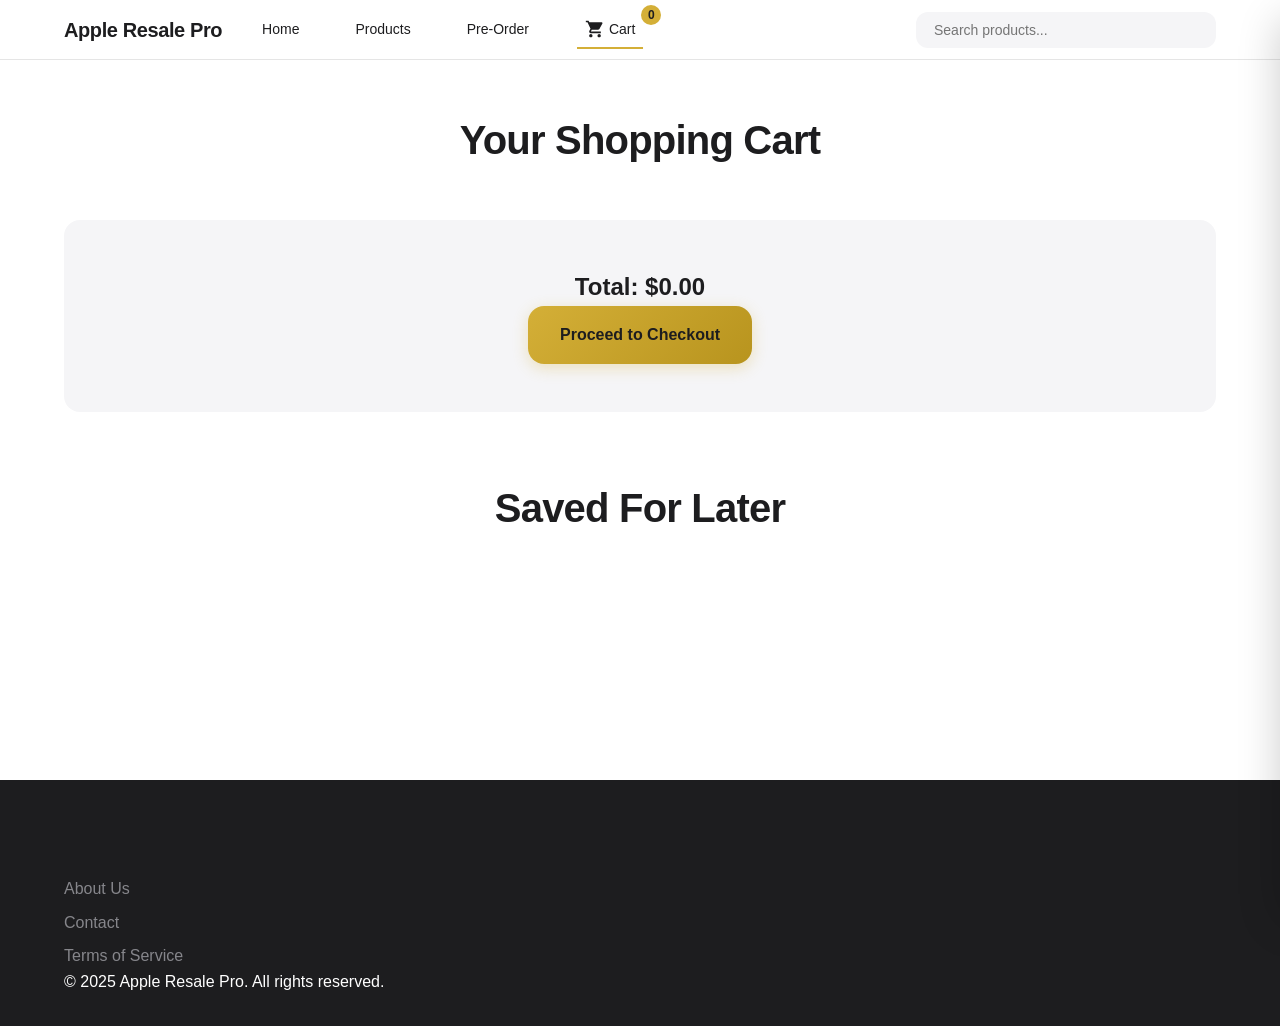
<file: cart.html>
<!DOCTYPE html>
<html lang="en">
<head>
    <meta charset="UTF-8">
    <meta name="viewport" content="width=device-width, initial-scale=1.0">
    <meta name="description" content="Review items in your shopping cart">
    <title>Shopping Cart - Apple Resale Pro</title>
    <link rel="stylesheet" href="css/style.css">
</head>
<body>

    <header class="header">
        <div class="container navbar">
            <a href="index.html" class="logo" aria-label="Apple Resale Pro Home">Apple Resale Pro</a>
            <nav class="main-nav" aria-label="Main Navigation">
                <ul class="nav-menu">
                    <li><a href="index.html" class="nav-link">Home</a></li>
                    <li><a href="products.html" class="nav-link">Products</a></li>
                    <li><a href="pre-order.html" class="nav-link">Pre-Order</a></li>
                    <li>
                        <a href="cart.html" class="nav-link cart-icon" aria-current="page" aria-label="Shopping Cart">
                            <svg xmlns="http://www.w3.org/2000/svg" viewBox="0 0 24 24" width="20" height="20" fill="currentColor">
                                <path d="M7 18c-1.1 0-1.99.9-1.99 2S5.9 22 7 22s2-.9 2-2-.9-2-2-2zM1 2v2h2l3.6 7.59-1.35 2.45c-.16.28-.25.61-.25.96 0 1.1.9 2 2 2h12v-2H7.42c-.14 0-.25-.11-.25-.25l.03-.12.9-1.63h7.45c.75 0 1.41-.41 1.75-1.03l3.58-6.49c.08-.14.12-.31.12-.48 0-.55-.45-1-1-1H5.21l-.94-2H1zm16 16c-1.1 0-1.99.9-1.99 2s.89 2 1.99 2 2-.9 2-2-.9-2-2-2z"/>
                            </svg>
                            Cart 
                            <span class="cart-badge" aria-label="Items in cart">0</span>
                        </a>
                    </li>
                </ul>
            </nav>

            <div class="search-container">
                <input type="search" id="search-bar" placeholder="Search products..." aria-label="Search products">
                <div id="search-results-dropdown" class="search-results-dropdown" role="listbox"></div>
            </div>

            <button class="hamburger" aria-label="Toggle navigation menu" aria-expanded="false">
                <span></span>
                <span></span>
                <span></span>
            </button>
        </div>
    </header>

    <main>
        <section class="section cart-container">
            <div class="container">
                <h1 class="section-title">Your Shopping Cart</h1>
                <div id="cart-items" role="list">
                    <!-- Cart items will be dynamically loaded here -->
                </div>
                <div class="cart-summary">
                    <h2>Total: $<span id="cart-total">0.00</span></h2>
                    <a href="checkout.html" id="checkout-btn" class="btn"><span>Proceed to Checkout</span></a>
                </div>

                <div class="saved-for-later-container">
                    <h2 class="section-title">Saved For Later</h2>
                    <div id="saved-items-grid" class="saved-items-grid">
                        <!-- Saved items will be dynamically loaded here -->
                    </div>
                </div>
            </div>
        </section>
    </main>

    <aside id="mini-cart" class="mini-cart" aria-label="Shopping cart">
        <div class="mini-cart-header">
            <h3>Your Cart</h3>
            <button id="close-mini-cart" class="close-btn" aria-label="Close cart">&times;</button>
        </div>
        <div id="mini-cart-items" class="mini-cart-items">
            <!-- Cart items will be dynamically loaded here -->
        </div>
        <div class="mini-cart-footer">
            <div class="mini-cart-subtotal">
                <span>Subtotal:</span>
                <span id="mini-cart-total">$0.00</span>
            </div>
            <a href="cart.html" class="btn"><span>View Cart & Checkout</span></a>
        </div>
    </aside>
    <div id="mini-cart-overlay" class="mini-cart-overlay" aria-hidden="true"></div>

    <footer class="footer">
        <div class="container">
            <nav class="footer-links" aria-label="Footer Navigation">
                <a href="#about">About Us</a>
                <a href="#contact">Contact</a>
                <a href="#terms">Terms of Service</a>
            </nav>
            <p>&copy; 2025 Apple Resale Pro. All rights reserved.</p>
        </div>
    </footer>

    <script src="js/script.js"></script>
</body>
</html>
</file>
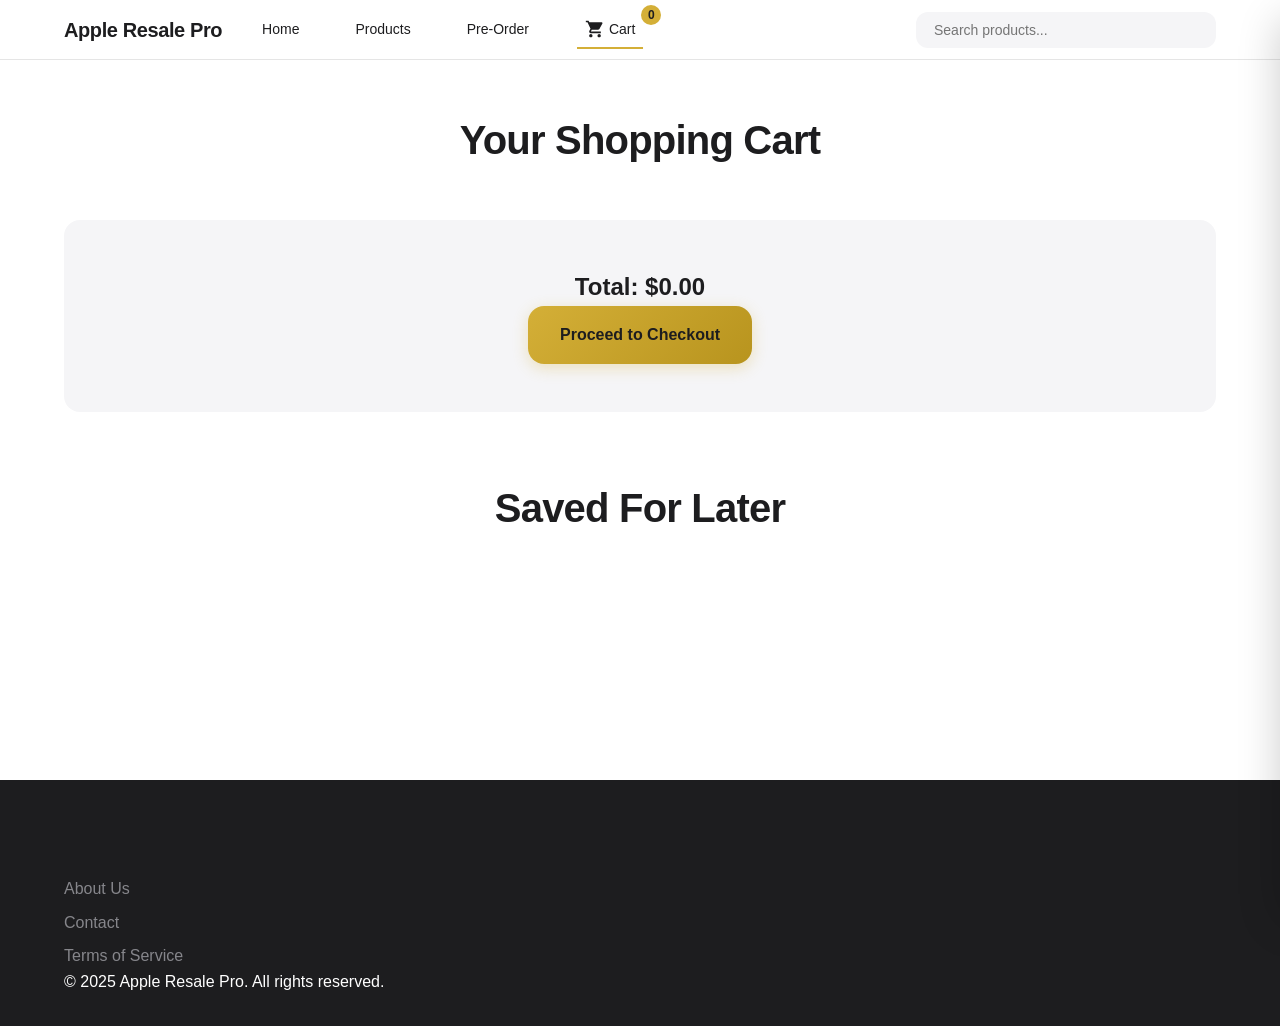
<file: checkout.html>
<!DOCTYPE html>
<html lang="en">
<head>
    <meta charset="UTF-8">
    <meta name="viewport" content="width=device-width, initial-scale=1.0">
    <meta name="description" content="Complete your purchase at Apple Resale Pro">
    <title>Checkout - Apple Resale Pro</title>
    <link rel="stylesheet" href="css/style.css">
</head>
<body>
    <header class="header">
        <div class="container navbar">
            <a href="index.html" class="logo" aria-label="Apple Resale Pro Home">Apple Resale Pro</a>
        </div>
    </header>

    <main>
        <section class="section" style="padding-top: 120px;">
            <div class="container">
                <h1 class="section-title">Checkout</h1>

                <nav class="checkout-progress" aria-label="Checkout progress">
                    <div class="progress-step active" data-step="1" aria-label="Step 1: Shipping">Shipping</div>
                    <div class="progress-step" data-step="2" aria-label="Step 2: Payment">Payment</div>
                    <div class="progress-step" data-step="3" aria-label="Step 3: Review">Review</div>
                </nav>

                <div class="checkout-layout">
                    <div class="checkout-form-container">
                        <form id="checkout-form" novalidate>
                            <div class="checkout-step active" data-step="1">
                                <h2>Shipping Address</h2>
                                <div class="form-group">
                                    <label for="name">Full Name *</label>
                                    <input type="text" id="name" name="name" required aria-required="true">
                                </div>
                                <div class="form-group">
                                    <label for="email">Email Address *</label>
                                    <input type="email" id="email" name="email" required aria-required="true">
                                </div>
                                <div class="form-group">
                                    <label for="address">Street Address *</label>
                                    <input type="text" id="address" name="address" required aria-required="true">
                                </div>
                                <div class="form-group">
                                    <label for="city">City *</label>
                                    <input type="text" id="city" name="city" required aria-required="true">
                                </div>
                                <button type="button" class="btn" id="btn-to-payment"><span>Continue to Payment</span></button>
                            </div>

                            <div class="checkout-step" data-step="2">
                                <h2>Payment Details</h2>
                                <div class="form-group">
                                    <label for="card-number">Card Number</label>
                                    <input type="text" id="card-number" name="card-number" placeholder="XXXX XXXX XXXX XXXX" maxlength="19">
                                </div>
                                <div class="form-group">
                                    <label for="card-name">Name on Card</label>
                                    <input type="text" id="card-name" name="card-name">
                                </div>
                                <div style="display: flex; gap: 1rem;">
                                    <div class="form-group" style="flex: 1;">
                                        <label for="card-expiry">Expiry (MM/YY)</label>
                                        <input type="text" id="card-expiry" name="card-expiry" placeholder="MM/YY" maxlength="5">
                                    </div>
                                    <div class="form-group" style="flex: 1;">
                                        <label for="card-cvc">CVC</label>
                                        <input type="text" id="card-cvc" name="card-cvc" placeholder="123" maxlength="4">
                                    </div>
                                </div>
                                <div class="checkout-nav">
                                    <button type="button" class="btn-secondary" id="btn-back-to-shipping">Back</button>
                                    <button type="button" class="btn" id="btn-to-review"><span>Continue to Review</span></button>
                                </div>
                            </div>

                            <div class="checkout-step" data-step="3">
                                <h2>Review Your Order</h2>
                                <div id="review-details"></div>
                                <div class="checkout-nav">
                                    <button type="button" class="btn-secondary" id="btn-back-to-payment">Back</button>
                                    <button type="submit" class="btn"><span>Place Order</span></button>
                                </div>
                            </div>
                        </form>
                    </div>

                    <aside class="order-summary-sidebar" aria-label="Order Summary">
                        <h3>Order Summary</h3>
                        <div id="summary-items">
                            <!-- Summary items will be dynamically loaded here -->
                        </div>
                        <div class="summary-total">
                            <span>Total</span>
                            <span id="summary-total" aria-label="Order total">$0.00</span>
                        </div>
                    </aside>
                </div>
            </div>
        </section>
    </main>
    
    <script src="js/script.js"></script>
</body>
</html>
</file>
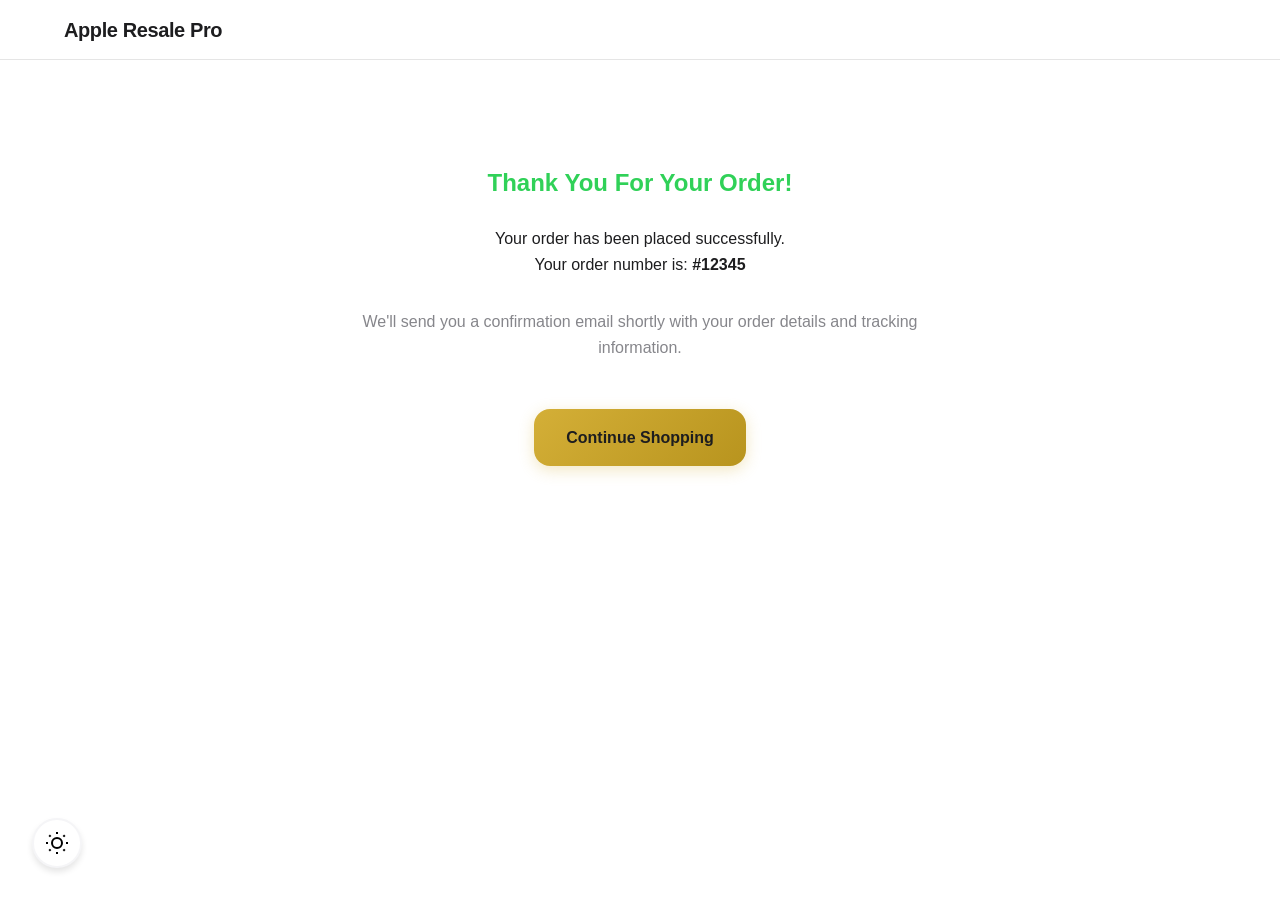
<file: confirmation.html>
<!DOCTYPE html>
<html lang="en">
<head>
    <meta charset="UTF-8">
    <meta name="viewport" content="width=device-width, initial-scale=1.0">
    <meta name="description" content="Your order has been confirmed">
    <title>Order Confirmed - Apple Resale Pro</title>
    <link rel="stylesheet" href="css/style.css">
</head>
<body>
    <header class="header">
        <div class="container navbar">
            <a href="index.html" class="logo" aria-label="Apple Resale Pro Home">Apple Resale Pro</a>
        </div>
    </header>
    
    <main>
        <section class="section confirmation-container">
            <div class="container">
                <h1>Thank You For Your Order!</h1>
                <p>Your order has been placed successfully.</p>
                <p>Your order number is: <strong id="order-number">#12345</strong></p>
                <p style="color: var(--mid-gray); max-width: 600px; margin: 2rem auto;">
                    We'll send you a confirmation email shortly with your order details and tracking information.
                </p>
                <div style="margin-top: 3rem;">
                    <a href="products.html" class="btn"><span>Continue Shopping</span></a>
                </div>
            </div>
        </section>
    </main>
    
    <script src="js/script.js"></script>
</body>
</html>
</file>
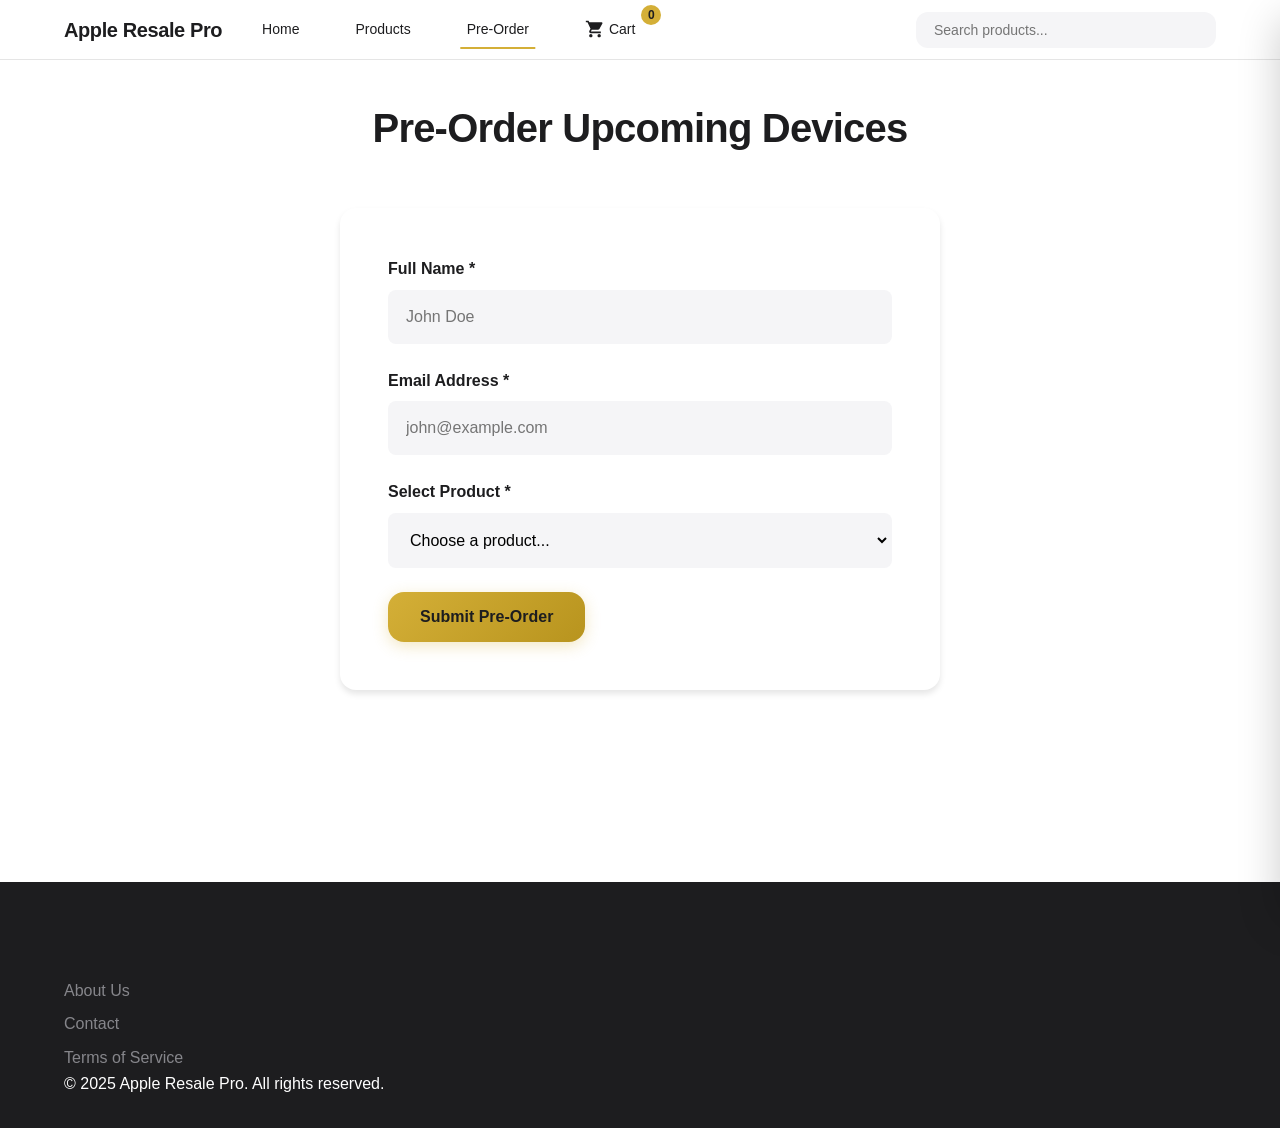
<file: pre-order.html>
<!DOCTYPE html>
<html lang="en">
<head>
    <meta charset="UTF-8">
    <meta name="viewport" content="width=device-width, initial-scale=1.0">
    <meta name="description" content="Pre-order the latest Apple devices before they launch">
    <title>Pre-Order - Apple Resale Pro</title>
    <link rel="stylesheet" href="css/style.css">
</head>
<body>

    <header class="header">
        <div class="container navbar">
            <a href="index.html" class="logo" aria-label="Apple Resale Pro Home">Apple Resale Pro</a>
            <nav class="main-nav" aria-label="Main Navigation">
                <ul class="nav-menu">
                    <li><a href="index.html" class="nav-link">Home</a></li>
                    <li><a href="products.html" class="nav-link">Products</a></li>
                    <li><a href="pre-order.html" class="nav-link" aria-current="page">Pre-Order</a></li>
                    <li>
                        <a href="cart.html" class="nav-link cart-icon" aria-label="Shopping Cart">
                            <svg xmlns="http://www.w3.org/2000/svg" viewBox="0 0 24 24" width="20" height="20" fill="currentColor">
                                <path d="M7 18c-1.1 0-1.99.9-1.99 2S5.9 22 7 22s2-.9 2-2-.9-2-2-2zM1 2v2h2l3.6 7.59-1.35 2.45c-.16.28-.25.61-.25.96 0 1.1.9 2 2 2h12v-2H7.42c-.14 0-.25-.11-.25-.25l.03-.12.9-1.63h7.45c.75 0 1.41-.41 1.75-1.03l3.58-6.49c.08-.14.12-.31.12-.48 0-.55-.45-1-1-1H5.21l-.94-2H1zm16 16c-1.1 0-1.99.9-1.99 2s.89 2 1.99 2 2-.9 2-2-.9-2-2-2z"/>
                            </svg>
                            Cart 
                            <span class="cart-badge" aria-label="Items in cart">0</span>
                        </a>
                    </li>
                </ul>
            </nav>

            <div class="search-container">
                <input type="search" id="search-bar" placeholder="Search products..." aria-label="Search products">
                <div id="search-results-dropdown" class="search-results-dropdown" role="listbox"></div>
            </div>

            <button class="hamburger" aria-label="Toggle navigation menu" aria-expanded="false">
                <span></span>
                <span></span>
                <span></span>
            </button>
        </div>
    </header>

    <main>
        <section class="section">
            <div class="container">
                <h1 class="section-title">Pre-Order Upcoming Devices</h1>
                <div class="form-container">
                    <form id="pre-order-form" novalidate>
                        <div class="form-group">
                            <label for="name">Full Name *</label>
                            <input type="text" id="name" name="name" required aria-required="true" placeholder="John Doe">
                            <div class="error-message" role="alert"></div>
                        </div>
                        <div class="form-group">
                            <label for="email">Email Address *</label>
                            <input type="email" id="email" name="email" required aria-required="true" placeholder="john@example.com">
                            <div class="error-message" role="alert"></div>
                        </div>
                        <div class="form-group">
                            <label for="product-select">Select Product *</label>
                            <select id="product-select" name="product" required aria-required="true">
                                <option value="" disabled selected>Choose a product...</option>
                                <option value="iphone-17-pro">iPhone 17 Pro</option>
                                <option value="macbook-pro-m4">MacBook Pro M4</option>
                            </select>
                        </div>
                        <button type="submit" class="btn"><span>Submit Pre-Order</span></button>
                    </form>
                </div>
            </div>
        </section>
    </main>

    <aside id="mini-cart" class="mini-cart" aria-label="Shopping cart">
        <div class="mini-cart-header">
            <h3>Your Cart</h3>
            <button id="close-mini-cart" class="close-btn" aria-label="Close cart">&times;</button>
        </div>
        <div id="mini-cart-items" class="mini-cart-items">
            <!-- Cart items will be dynamically loaded here -->
        </div>
        <div class="mini-cart-footer">
            <div class="mini-cart-subtotal">
                <span>Subtotal:</span>
                <span id="mini-cart-total">$0.00</span>
            </div>
            <a href="cart.html" class="btn"><span>View Cart & Checkout</span></a>
        </div>
    </aside>
    <div id="mini-cart-overlay" class="mini-cart-overlay" aria-hidden="true"></div>

    <footer class="footer">
        <div class="container">
            <nav class="footer-links" aria-label="Footer Navigation">
                <a href="#about">About Us</a>
                <a href="#contact">Contact</a>
                <a href="#terms">Terms of Service</a>
            </nav>
            <p>&copy; 2025 Apple Resale Pro. All rights reserved.</p>
        </div>
    </footer>

    <script src="js/script.js"></script>
</body>
</html>
</file>
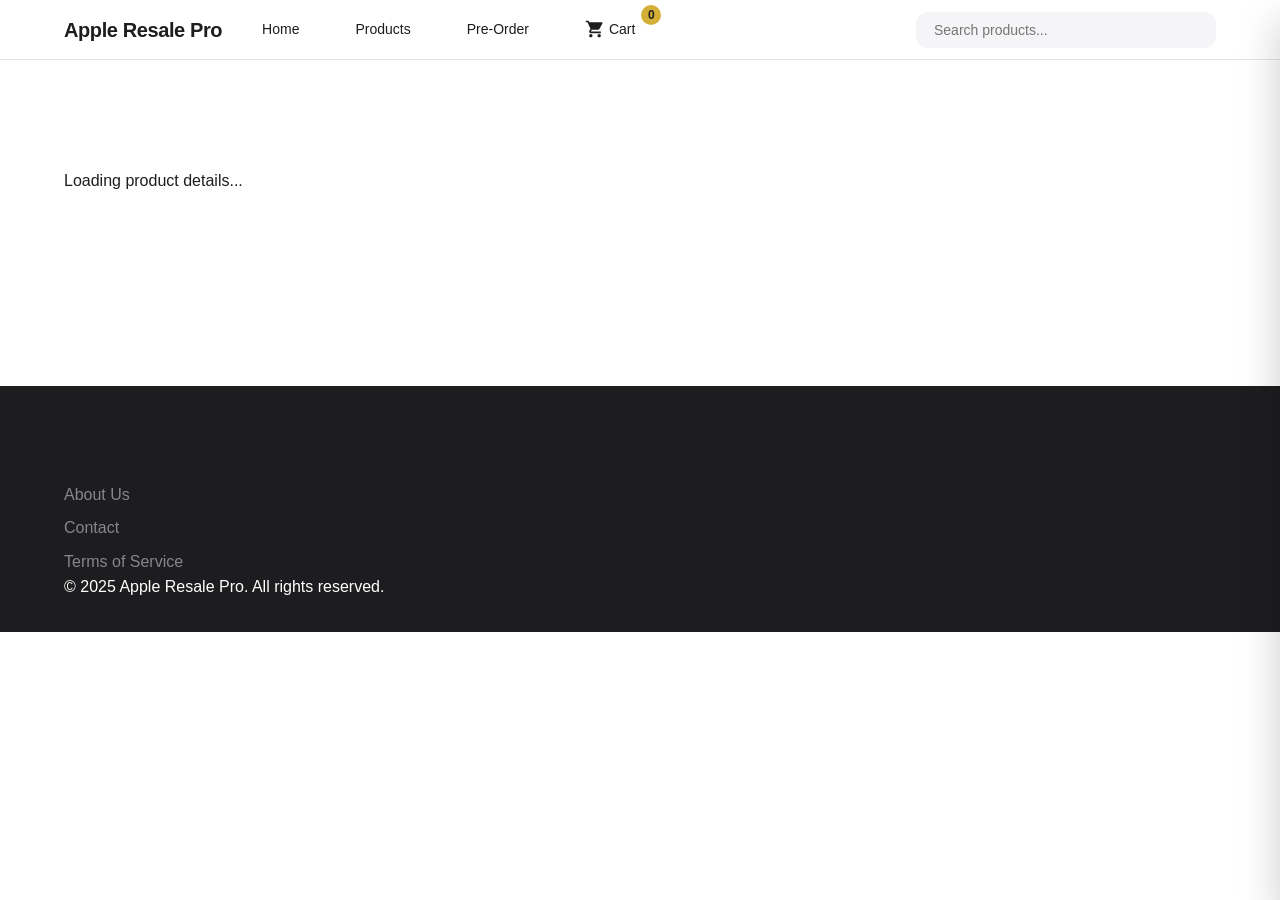
<file: product-detail.html>
<!DOCTYPE html>
<html lang="en">
<head>
    <meta charset="UTF-8">
    <meta name="viewport" content="width=device-width, initial-scale=1.0">
    <meta name="description" content="View detailed information about this Apple product">
    <title>Product Details - Apple Resale Pro</title>
    <link rel="stylesheet" href="css/style.css">
</head>
<body>

    <header class="header">
        <div class="container navbar">
            <a href="index.html" class="logo" aria-label="Apple Resale Pro Home">Apple Resale Pro</a>
            <nav class="main-nav" aria-label="Main Navigation">
                <ul class="nav-menu">
                    <li><a href="index.html" class="nav-link">Home</a></li>
                    <li><a href="products.html" class="nav-link">Products</a></li>
                    <li><a href="pre-order.html" class="nav-link">Pre-Order</a></li>
                    <li>
                        <a href="cart.html" class="nav-link cart-icon" aria-label="Shopping Cart">
                            <svg xmlns="http://www.w3.org/2000/svg" viewBox="0 0 24 24" width="20" height="20" fill="currentColor">
                                <path d="M7 18c-1.1 0-1.99.9-1.99 2S5.9 22 7 22s2-.9 2-2-.9-2-2-2zM1 2v2h2l3.6 7.59-1.35 2.45c-.16.28-.25.61-.25.96 0 1.1.9 2 2 2h12v-2H7.42c-.14 0-.25-.11-.25-.25l.03-.12.9-1.63h7.45c.75 0 1.41-.41 1.75-1.03l3.58-6.49c.08-.14.12-.31.12-.48 0-.55-.45-1-1-1H5.21l-.94-2H1zm16 16c-1.1 0-1.99.9-1.99 2s.89 2 1.99 2 2-.9 2-2-.9-2-2-2z"/>
                            </svg>
                            Cart 
                            <span class="cart-badge" aria-label="Items in cart">0</span>
                        </a>
                    </li>
                </ul>
            </nav>

            <div class="search-container">
                <input type="search" id="search-bar" placeholder="Search products..." aria-label="Search products">
                <div id="search-results-dropdown" class="search-results-dropdown" role="listbox"></div>
            </div>

            <button class="hamburger" aria-label="Toggle navigation menu" aria-expanded="false">
                <span></span>
                <span></span>
                <span></span>
            </button>
        </div>
    </header>

    <main>
        <section class="section" style="padding-top: 120px;">
            <div class="container">
                <div id="product-detail-content" class="product-detail-layout">
                    <p>Loading product details...</p>
                </div>
            </div>
        </section>
    </main>

    <aside id="mini-cart" class="mini-cart" aria-label="Shopping cart">
        <div class="mini-cart-header">
            <h3>Your Cart</h3>
            <button id="close-mini-cart" class="close-btn" aria-label="Close cart">&times;</button>
        </div>
        <div id="mini-cart-items" class="mini-cart-items">
            <!-- Cart items will be dynamically loaded here -->
        </div>
        <div class="mini-cart-footer">
            <div class="mini-cart-subtotal">
                <span>Subtotal:</span>
                <span id="mini-cart-total">$0.00</span>
            </div>
            <a href="cart.html" class="btn"><span>View Cart & Checkout</span></a>
        </div>
    </aside>
    <div id="mini-cart-overlay" class="mini-cart-overlay" aria-hidden="true"></div>

    <footer class="footer">
        <div class="container">
            <nav class="footer-links" aria-label="Footer Navigation">
                <a href="#about">About Us</a>
                <a href="#contact">Contact</a>
                <a href="#terms">Terms of Service</a>
            </nav>
            <p>&copy; 2025 Apple Resale Pro. All rights reserved.</p>
        </div>
    </footer>

    <script src="js/script.js"></script>
</body>
</html>
</file>
<file: css/style.css>
/* ============================================
   APPLE RESALE PRO - MODERN CSS ARCHITECTURE
   ============================================ */

/* ==================== CSS VARIABLES ==================== */
:root {
    /* Color Palette - Premium Apple-inspired */
    --black: #1d1d1f;
    --white: #ffffff;
    --light-gray: #f5f5f7;
    --mid-gray: #86868b;
    --dark-gray: #424245;
    --gold: #d4af37;
    --gold-dark: #b8941e;
    --blue: #0071e3;
    --blue-dark: #0077ed;
    --green: #30d158;
    --red: #ff3b30;
    --orange: #ff9500;

    /* Spacing System */
    --spacing-xs: 0.25rem;
    --spacing-sm: 0.5rem;
    --spacing-md: 1rem;
    --spacing-lg: 1.5rem;
    --spacing-xl: 2rem;
    --spacing-2xl: 3rem;
    --spacing-3xl: 4rem;
    --spacing-4xl: 6rem;

    /* Typography */
    --font-primary: -apple-system, BlinkMacSystemFont, 'Segoe UI', 'Roboto', 'Helvetica', 'Arial', sans-serif;
    --font-size-xs: 0.75rem;
    --font-size-sm: 0.875rem;
    --font-size-base: 1rem;
    --font-size-lg: 1.125rem;
    --font-size-xl: 1.25rem;
    --font-size-2xl: 1.5rem;
    --font-size-3xl: 2rem;
    --font-size-4xl: 2.5rem;
    --font-size-5xl: 3rem;

    /* Layout */
    --container-max-width: 1200px;
    --header-height: 60px;
    --border-radius-sm: 8px;
    --border-radius-md: 12px;
    --border-radius-lg: 16px;
    --border-radius-xl: 24px;

    /* Shadows */
    --shadow-sm: 0 1px 3px rgba(0, 0, 0, 0.12);
    --shadow-md: 0 4px 6px rgba(0, 0, 0, 0.1);
    --shadow-lg: 0 10px 25px rgba(0, 0, 0, 0.15);
    --shadow-xl: 0 20px 40px rgba(0, 0, 0, 0.2);

    /* Transitions */
    --transition-fast: 150ms ease;
    --transition-base: 300ms ease;
    --transition-slow: 500ms ease;

    /* Z-index layers */
    --z-dropdown: 1000;
    --z-sticky: 1020;
    --z-fixed: 1030;
    --z-modal-backdrop: 1040;
    --z-modal: 1050;
    --z-popover: 1060;
    --z-tooltip: 1070;
}

/* Dark Mode Variables */
[data-theme="dark"] {
    --black: #ffffff;
    --white: #000000;
    --light-gray: #1d1d1f;
    --mid-gray: #86868b;
    --dark-gray: #f5f5f7;
}

/* ==================== RESET & BASE ==================== */
*, *::before, *::after {
    box-sizing: border-box;
    margin: 0;
    padding: 0;
}

html {
    scroll-behavior: smooth;
    font-size: 16px;
}

body {
    font-family: var(--font-primary);
    font-size: var(--font-size-base);
    line-height: 1.6;
    color: var(--black);
    background-color: var(--white);
    overflow-x: hidden;
    -webkit-font-smoothing: antialiased;
    -moz-osx-font-smoothing: grayscale;
}

img {
    max-width: 100%;
    height: auto;
    display: block;
}

a {
    text-decoration: none;
    color: inherit;
    transition: all var(--transition-base);
}

ul, ol {
    list-style: none;
}

button {
    font-family: inherit;
    cursor: pointer;
    border: none;
    background: none;
}

input, textarea, select {
    font-family: inherit;
    font-size: inherit;
}

/* ==================== UTILITY CLASSES ==================== */
.container {
    max-width: var(--container-max-width);
    margin: 0 auto;
    padding: 0 var(--spacing-lg);
}

.section {
    padding: var(--spacing-4xl) 0;
}

.section-title {
    font-size: var(--font-size-4xl);
    font-weight: 700;
    text-align: center;
    margin-bottom: var(--spacing-2xl);
    letter-spacing: -0.02em;
}

.text-center {
    text-align: center;
}

.mt-3 {
    margin-top: var(--spacing-2xl);
}

.sr-only {
    position: absolute;
    width: 1px;
    height: 1px;
    padding: 0;
    margin: -1px;
    overflow: hidden;
    clip: rect(0, 0, 0, 0);
    white-space: nowrap;
    border-width: 0;
}

/* ==================== ANIMATIONS ==================== */
@keyframes fadeIn {
    from {
        opacity: 0;
    }
    to {
        opacity: 1;
    }
}

@keyframes fadeInUp {
    from {
        opacity: 0;
        transform: translateY(30px);
    }
    to {
        opacity: 1;
        transform: translateY(0);
    }
}

@keyframes fadeInDown {
    from {
        opacity: 0;
        transform: translateY(-30px);
    }
    to {
        opacity: 1;
        transform: translateY(0);
    }
}

@keyframes slideInLeft {
    from {
        opacity: 0;
        transform: translateX(-50px);
    }
    to {
        opacity: 1;
        transform: translateX(0);
    }
}

@keyframes slideInRight {
    from {
        opacity: 0;
        transform: translateX(50px);
    }
    to {
        opacity: 1;
        transform: translateX(0);
    }
}

@keyframes scaleIn {
    from {
        opacity: 0;
        transform: scale(0.9);
    }
    to {
        opacity: 1;
        transform: scale(1);
    }
}

@keyframes spin {
    from {
        transform: rotate(0deg);
    }
    to {
        transform: rotate(360deg);
    }
}

@keyframes pulse {
    0%, 100% {
        opacity: 1;
    }
    50% {
        opacity: 0.5;
    }
}

@keyframes shimmer {
    0% {
        background-position: -1000px 0;
    }
    100% {
        background-position: 1000px 0;
    }
}

/* Animation classes */
.animate-fade-in {
    animation: fadeIn var(--transition-slow) ease-out;
}

.animate-fade-in-up {
    animation: fadeInUp var(--transition-slow) ease-out;
}

.animate-fade-in-down {
    animation: fadeInDown var(--transition-slow) ease-out;
}

.animate-slide-in-left {
    animation: slideInLeft var(--transition-slow) ease-out;
}

.animate-slide-in-right {
    animation: slideInRight var(--transition-slow) ease-out;
}

.animate-scale-in {
    animation: scaleIn var(--transition-base) ease-out;
}

/* Scroll reveal animations */
.scroll-reveal {
    opacity: 0;
    transform: translateY(30px);
    transition: opacity 0.6s ease-out, transform 0.6s ease-out;
}

.scroll-reveal.revealed {
    opacity: 1;
    transform: translateY(0);
}

/* ==================== HEADER & NAVIGATION ==================== */
.header {
    position: fixed;
    top: 0;
    left: 0;
    right: 0;
    height: var(--header-height);
    background: rgba(255, 255, 255, 0.8);
    backdrop-filter: blur(20px);
    -webkit-backdrop-filter: blur(20px);
    border-bottom: 1px solid rgba(0, 0, 0, 0.1);
    z-index: var(--z-sticky);
    transition: all var(--transition-base);
}

.header.scrolled {
    box-shadow: var(--shadow-md);
}

.navbar {
    display: flex;
    align-items: center;
    justify-content: space-between;
    height: 100%;
    gap: var(--spacing-lg);
}

.logo {
    font-size: var(--font-size-xl);
    font-weight: 700;
    color: var(--black);
    letter-spacing: -0.02em;
    transition: color var(--transition-fast);
}

.logo:hover {
    color: var(--gold);
}

.main-nav {
    flex: 1;
}

.nav-menu {
    display: flex;
    align-items: center;
    gap: var(--spacing-lg);
}

.nav-link {
    position: relative;
    display: flex;
    align-items: center;
    gap: var(--spacing-xs);
    padding: var(--spacing-sm) var(--spacing-md);
    font-size: var(--font-size-sm);
    font-weight: 500;
    color: var(--black);
    transition: color var(--transition-fast);
}

.nav-link::after {
    content: '';
    position: absolute;
    bottom: 0;
    left: 50%;
    width: 0;
    height: 2px;
    background: var(--gold);
    transform: translateX(-50%);
    transition: width var(--transition-base);
}

.nav-link:hover {
    color: var(--gold);
}

.nav-link:hover::after,
.nav-link[aria-current="page"]::after {
    width: 80%;
}

.cart-icon {
    position: relative;
}

.cart-badge {
    position: absolute;
    top: -5px;
    right: -10px;
    min-width: 20px;
    height: 20px;
    padding: 0 5px;
    background: var(--gold);
    color: var(--black);
    font-size: var(--font-size-xs);
    font-weight: 700;
    border-radius: 10px;
    display: flex;
    align-items: center;
    justify-content: center;
    animation: scaleIn var(--transition-fast);
}

/* Search Container */
.search-container {
    position: relative;
    width: 100%;
    max-width: 300px;
}

.search-container input[type="search"] {
    width: 100%;
    padding: var(--spacing-sm) var(--spacing-md);
    background: var(--light-gray);
    border: 2px solid transparent;
    border-radius: var(--border-radius-md);
    font-size: var(--font-size-sm);
    transition: all var(--transition-base);
}

.search-container input[type="search"]:focus {
    outline: none;
    border-color: var(--gold);
    box-shadow: 0 0 0 3px rgba(212, 175, 55, 0.1);
}

.search-results-dropdown {
    position: absolute;
    top: calc(100% + 8px);
    left: 0;
    right: 0;
    max-height: 400px;
    overflow-y: auto;
    background: var(--white);
    border-radius: var(--border-radius-md);
    box-shadow: var(--shadow-lg);
    opacity: 0;
    visibility: hidden;
    transform: translateY(-10px);
    transition: all var(--transition-base);
    z-index: var(--z-dropdown);
}

.search-results-dropdown.active {
    opacity: 1;
    visibility: visible;
    transform: translateY(0);
}

.search-result-item {
    display: flex;
    align-items: center;
    gap: var(--spacing-md);
    padding: var(--spacing-md);
    border-bottom: 1px solid var(--light-gray);
    cursor: pointer;
    transition: background var(--transition-fast);
}

.search-result-item:hover {
    background: var(--light-gray);
}

.search-result-item img {
    width: 50px;
    height: 50px;
    object-fit: cover;
    border-radius: var(--border-radius-sm);
}

/* Hamburger Menu */
.hamburger {
    display: none;
    flex-direction: column;
    gap: 4px;
    padding: var(--spacing-sm);
}

.hamburger span {
    width: 25px;
    height: 2px;
    background: var(--black);
    transition: all var(--transition-base);
}

.hamburger.active span:nth-child(1) {
    transform: rotate(45deg) translate(6px, 6px);
}

.hamburger.active span:nth-child(2) {
    opacity: 0;
}

.hamburger.active span:nth-child(3) {
    transform: rotate(-45deg) translate(6px, -6px);
}

.mobile-menu-overlay {
    position: fixed;
    inset: 0;
    background: rgba(0, 0, 0, 0.5);
    opacity: 0;
    visibility: hidden;
    transition: all var(--transition-base);
    z-index: calc(var(--z-sticky) - 1);
}

.mobile-menu-overlay.active {
    opacity: 1;
    visibility: visible;
}

/* ==================== HERO SECTION ==================== */
.hero {
    position: relative;
    min-height: 80vh;
    display: flex;
    align-items: center;
    justify-content: center;
    background: linear-gradient(135deg, var(--black) 0%, var(--dark-gray) 100%);
    color: var(--white);
    overflow: hidden;
    margin-top: var(--header-height);
}

.hero::before {
    content: '';
    position: absolute;
    inset: 0;
    background: url('data:image/svg+xml,<svg xmlns="http://www.w3.org/2000/svg" viewBox="0 0 1200 600"><defs><linearGradient id="grad" x1="0%" y1="0%" x2="100%" y2="100%"><stop offset="0%" style="stop-color:%23d4af37;stop-opacity:0.1" /><stop offset="100%" style="stop-color:%23d4af37;stop-opacity:0" /></linearGradient></defs><path d="M0,100 C150,180 350,0 600,100 C850,200 1050,20 1200,100 L1200,600 L0,600 Z" fill="url(%23grad)" /></svg>');
    background-size: cover;
    opacity: 0.3;
}

.hero-content {
    position: relative;
    text-align: center;
    z-index: 1;
    animation: fadeInUp 1s ease-out;
}

.hero-content h1 {
    font-size: clamp(2.5rem, 8vw, 5rem);
    font-weight: 700;
    margin-bottom: var(--spacing-lg);
    letter-spacing: -0.03em;
    line-height: 1.1;
}

.hero-content p {
    font-size: clamp(1.125rem, 3vw, 1.5rem);
    margin-bottom: var(--spacing-2xl);
    color: rgba(255, 255, 255, 0.9);
}

.hero-cta {
    display: flex;
    gap: var(--spacing-lg);
    justify-content: center;
    flex-wrap: wrap;
}

/* Parallax effect */
.parallax {
    background-attachment: fixed;
    background-position: center;
    background-repeat: no-repeat;
    background-size: cover;
}

/* ==================== BUTTONS ==================== */
.btn {
    position: relative;
    display: inline-flex;
    align-items: center;
    justify-content: center;
    padding: var(--spacing-md) var(--spacing-xl);
    background: linear-gradient(135deg, var(--gold) 0%, var(--gold-dark) 100%);
    color: var(--black);
    font-size: var(--font-size-base);
    font-weight: 600;
    border-radius: var(--border-radius-lg);
    overflow: hidden;
    transition: all var(--transition-base);
    box-shadow: 0 4px 15px rgba(212, 175, 55, 0.3);
}

.btn span {
    position: relative;
    z-index: 1;
}

.btn::before {
    content: '';
    position: absolute;
    inset: 0;
    background: linear-gradient(135deg, var(--gold-dark) 0%, var(--gold) 100%);
    opacity: 0;
    transition: opacity var(--transition-base);
}

.btn:hover {
    transform: translateY(-2px);
    box-shadow: 0 8px 25px rgba(212, 175, 55, 0.4);
}

.btn:hover::before {
    opacity: 1;
}

.btn:active {
    transform: translateY(0);
}

.btn-secondary {
    display: inline-flex;
    align-items: center;
    justify-content: center;
    padding: var(--spacing-md) var(--spacing-xl);
    background: transparent;
    color: var(--white);
    font-size: var(--font-size-base);
    font-weight: 600;
    border: 2px solid var(--white);
    border-radius: var(--border-radius-lg);
    transition: all var(--transition-base);
}

.btn-secondary:hover {
    background: var(--white);
    color: var(--black);
    transform: translateY(-2px);
}

/* ==================== PRODUCT GRID ==================== */
.product-grid {
    display: grid;
    grid-template-columns: repeat(auto-fill, minmax(280px, 1fr));
    gap: var(--spacing-xl);
    margin-top: var(--spacing-2xl);
}

.product-card {
    position: relative;
    background: var(--white);
    border-radius: var(--border-radius-lg);
    overflow: hidden;
    box-shadow: var(--shadow-md);
    transition: all var(--transition-base);
    cursor: pointer;
}

.product-card:hover {
    transform: translateY(-8px);
    box-shadow: var(--shadow-xl);
}

.product-image {
    position: relative;
    width: 100%;
    height: 280px;
    background: var(--light-gray);
    overflow: hidden;
}

.product-image img {
    width: 100%;
    height: 100%;
    object-fit: cover;
    transition: transform var(--transition-slow);
}

.product-card:hover .product-image img {
    transform: scale(1.1);
}

.product-badge {
    position: absolute;
    top: var(--spacing-md);
    right: var(--spacing-md);
    padding: var(--spacing-xs) var(--spacing-md);
    background: var(--gold);
    color: var(--black);
    font-size: var(--font-size-xs);
    font-weight: 700;
    border-radius: var(--border-radius-sm);
    text-transform: uppercase;
    letter-spacing: 0.05em;
}

.product-info {
    padding: var(--spacing-lg);
}

.product-category {
    font-size: var(--font-size-sm);
    color: var(--mid-gray);
    text-transform: uppercase;
    letter-spacing: 0.05em;
    margin-bottom: var(--spacing-xs);
}

.product-name {
    font-size: var(--font-size-lg);
    font-weight: 600;
    margin-bottom: var(--spacing-sm);
    color: var(--black);
}

.product-price {
    font-size: var(--font-size-xl);
    font-weight: 700;
    color: var(--gold);
    margin-bottom: var(--spacing-md);
}

.product-rating {
    display: flex;
    align-items: center;
    gap: var(--spacing-xs);
    margin-bottom: var(--spacing-md);
}

.stars {
    color: var(--gold);
}

.rating-count {
    font-size: var(--font-size-sm);
    color: var(--mid-gray);
}

.product-actions {
    display: flex;
    gap: var(--spacing-sm);
}

.product-actions .btn {
    flex: 1;
    padding: var(--spacing-sm) var(--spacing-md);
    font-size: var(--font-size-sm);
}

/* Quick View Button */
.quick-view-btn {
    position: absolute;
    bottom: -50px;
    left: 50%;
    transform: translateX(-50%);
    padding: var(--spacing-sm) var(--spacing-lg);
    background: var(--white);
    color: var(--black);
    font-weight: 600;
    border-radius: var(--border-radius-md);
    box-shadow: var(--shadow-lg);
    opacity: 0;
    transition: all var(--transition-base);
    z-index: 10;
}

.product-card:hover .quick-view-btn {
    bottom: var(--spacing-lg);
    opacity: 1;
}

/* ==================== FILTERS SIDEBAR ==================== */
.products-page-layout {
    display: grid;
    grid-template-columns: 280px 1fr;
    gap: var(--spacing-2xl);
    margin-top: var(--spacing-2xl);
}

.filter-sidebar {
    position: sticky;
    top: calc(var(--header-height) + var(--spacing-lg));
    height: fit-content;
    padding: var(--spacing-xl);
    background: var(--white);
    border-radius: var(--border-radius-lg);
    box-shadow: var(--shadow-md);
}

.filter-sidebar h3 {
    font-size: var(--font-size-2xl);
    margin-bottom: var(--spacing-xl);
}

.filter-group {
    margin-bottom: var(--spacing-xl);
    padding-bottom: var(--spacing-xl);
    border-bottom: 1px solid var(--light-gray);
}

.filter-group:last-child {
    border-bottom: none;
}

.filter-group-header {
    margin-bottom: var(--spacing-md);
}

.filter-group-header h4 {
    font-size: var(--font-size-lg);
    font-weight: 600;
}

.filter-group-content select {
    width: 100%;
    padding: var(--spacing-sm) var(--spacing-md);
    background: var(--light-gray);
    border: 2px solid transparent;
    border-radius: var(--border-radius-sm);
    font-size: var(--font-size-sm);
    cursor: pointer;
    transition: all var(--transition-base);
}

.filter-group-content select:focus {
    outline: none;
    border-color: var(--gold);
}

.rating-filter {
    display: flex;
    align-items: center;
    gap: var(--spacing-sm);
    margin-bottom: var(--spacing-sm);
}

.rating-filter input[type="radio"] {
    cursor: pointer;
}

.rating-filter label {
    cursor: pointer;
    font-size: var(--font-size-sm);
}

/* ==================== MODAL / LIGHTBOX ==================== */
.quick-view-modal {
    position: fixed;
    inset: 0;
    display: flex;
    align-items: center;
    justify-content: center;
    background: rgba(0, 0, 0, 0.8);
    opacity: 0;
    visibility: hidden;
    transition: all var(--transition-base);
    z-index: var(--z-modal);
    padding: var(--spacing-lg);
}

.quick-view-modal.active {
    opacity: 1;
    visibility: visible;
}

.quick-view-modal-content {
    position: relative;
    max-width: 900px;
    width: 100%;
    max-height: 90vh;
    overflow-y: auto;
    background: var(--white);
    border-radius: var(--border-radius-xl);
    padding: var(--spacing-2xl);
    transform: scale(0.9);
    transition: transform var(--transition-base);
}

.quick-view-modal.active .quick-view-modal-content {
    transform: scale(1);
}

.close-modal-btn {
    position: absolute;
    top: var(--spacing-lg);
    right: var(--spacing-lg);
    width: 40px;
    height: 40px;
    display: flex;
    align-items: center;
    justify-content: center;
    background: var(--light-gray);
    border-radius: 50%;
    font-size: var(--font-size-2xl);
    cursor: pointer;
    transition: all var(--transition-fast);
    z-index: 1;
}

.close-modal-btn:hover {
    background: var(--gold);
    transform: rotate(90deg);
}

/* ==================== CART ==================== */
.mini-cart {
    position: fixed;
    top: 0;
    right: -400px;
    width: 400px;
    height: 100vh;
    background: var(--white);
    box-shadow: var(--shadow-xl);
    display: flex;
    flex-direction: column;
    transition: right var(--transition-base);
    z-index: var(--z-modal);
}

.mini-cart.active {
    right: 0;
}

.mini-cart-overlay {
    position: fixed;
    inset: 0;
    background: rgba(0, 0, 0, 0.5);
    opacity: 0;
    visibility: hidden;
    transition: all var(--transition-base);
    z-index: calc(var(--z-modal) - 1);
}

.mini-cart-overlay.active {
    opacity: 1;
    visibility: visible;
}

.mini-cart-header {
    display: flex;
    align-items: center;
    justify-content: space-between;
    padding: var(--spacing-xl);
    border-bottom: 1px solid var(--light-gray);
}

.mini-cart-header h3 {
    font-size: var(--font-size-xl);
}

.close-btn {
    width: 30px;
    height: 30px;
    display: flex;
    align-items: center;
    justify-content: center;
    font-size: var(--font-size-2xl);
    color: var(--mid-gray);
    cursor: pointer;
    transition: color var(--transition-fast);
}

.close-btn:hover {
    color: var(--black);
}

.mini-cart-items {
    flex: 1;
    overflow-y: auto;
    padding: var(--spacing-lg);
}

.cart-item {
    display: flex;
    gap: var(--spacing-md);
    padding: var(--spacing-md);
    background: var(--light-gray);
    border-radius: var(--border-radius-md);
    margin-bottom: var(--spacing-md);
}

.cart-item-image {
    width: 80px;
    height: 80px;
    object-fit: cover;
    border-radius: var(--border-radius-sm);
}

.cart-item-details {
    flex: 1;
}

.cart-item-name {
    font-weight: 600;
    margin-bottom: var(--spacing-xs);
}

.cart-item-price {
    color: var(--gold);
    font-weight: 700;
    margin-bottom: var(--spacing-sm);
}

.cart-item-quantity {
    display: flex;
    align-items: center;
    gap: var(--spacing-sm);
}

.quantity-btn {
    width: 24px;
    height: 24px;
    display: flex;
    align-items: center;
    justify-content: center;
    background: var(--white);
    border-radius: 4px;
    font-size: var(--font-size-sm);
    cursor: pointer;
    transition: background var(--transition-fast);
}

.quantity-btn:hover {
    background: var(--gold);
}

.mini-cart-footer {
    padding: var(--spacing-xl);
    border-top: 1px solid var(--light-gray);
}

.mini-cart-subtotal {
    display: flex;
    justify-content: space-between;
    font-size: var(--font-size-lg);
    font-weight: 700;
    margin-bottom: var(--spacing-lg);
}

/* ==================== FORMS ==================== */
.form-container {
    max-width: 600px;
    margin: 0 auto;
    padding: var(--spacing-2xl);
    background: var(--white);
    border-radius: var(--border-radius-lg);
    box-shadow: var(--shadow-md);
}

.form-group {
    margin-bottom: var(--spacing-lg);
}

.form-group label {
    display: block;
    margin-bottom: var(--spacing-sm);
    font-weight: 600;
    color: var(--black);
}

.form-group input[type="text"],
.form-group input[type="email"],
.form-group input[type="tel"],
.form-group input[type="number"],
.form-group select,
.form-group textarea {
    width: 100%;
    padding: var(--spacing-md);
    background: var(--light-gray);
    border: 2px solid transparent;
    border-radius: var(--border-radius-sm);
    font-size: var(--font-size-base);
    transition: all var(--transition-base);
}

.form-group input:focus,
.form-group select:focus,
.form-group textarea:focus {
    outline: none;
    border-color: var(--gold);
    box-shadow: 0 0 0 3px rgba(212, 175, 55, 0.1);
}

.form-group textarea {
    min-height: 120px;
    resize: vertical;
}

.error-message {
    color: var(--red);
    font-size: var(--font-size-sm);
    margin-top: var(--spacing-xs);
    display: none;
}

.form-group.error input,
.form-group.error select,
.form-group.error textarea {
    border-color: var(--red);
}

.form-group.error .error-message {
    display: block;
}

/* ==================== CHECKOUT ==================== */
.checkout-progress {
    display: flex;
    justify-content: center;
    gap: var(--spacing-lg);
    margin-bottom: var(--spacing-2xl);
}

.progress-step {
    padding: var(--spacing-md) var(--spacing-xl);
    background: var(--light-gray);
    border-radius: var(--border-radius-md);
    font-weight: 600;
    color: var(--mid-gray);
    transition: all var(--transition-base);
}

.progress-step.active {
    background: var(--gold);
    color: var(--black);
}

.checkout-layout {
    display: grid;
    grid-template-columns: 1fr 400px;
    gap: var(--spacing-2xl);
}

.checkout-form-container {
    background: var(--white);
    padding: var(--spacing-2xl);
    border-radius: var(--border-radius-lg);
    box-shadow: var(--shadow-md);
}

.checkout-step {
    display: none;
}

.checkout-step.active {
    display: block;
    animation: fadeInUp var(--transition-base);
}

.checkout-nav {
    display: flex;
    gap: var(--spacing-md);
    margin-top: var(--spacing-xl);
}

.order-summary-sidebar {
    position: sticky;
    top: calc(var(--header-height) + var(--spacing-lg));
    height: fit-content;
    padding: var(--spacing-xl);
    background: var(--light-gray);
    border-radius: var(--border-radius-lg);
}

.order-summary-sidebar h3 {
    font-size: var(--font-size-2xl);
    margin-bottom: var(--spacing-lg);
}

.summary-total {
    display: flex;
    justify-content: space-between;
    font-size: var(--font-size-xl);
    font-weight: 700;
    padding-top: var(--spacing-lg);
    border-top: 2px solid var(--mid-gray);
    margin-top: var(--spacing-lg);
}

/* ==================== FOOTER ==================== */
.footer {
    background: var(--black);
    color: var(--white);
    padding: var(--spacing-4xl) 0 var(--spacing-xl);
    margin-top: var(--spacing-4xl);
}

.footer-content {
    display: grid;
    grid-template-columns: repeat(auto-fit, minmax(250px, 1fr));
    gap: var(--spacing-2xl);
    margin-bottom: var(--spacing-2xl);
}

.footer-brand h3 {
    font-size: var(--font-size-2xl);
    margin-bottom: var(--spacing-md);
    color: var(--gold);
}

.footer-brand p {
    color: var(--mid-gray);
    margin-bottom: var(--spacing-lg);
}

.social-icons {
    display: flex;
    gap: var(--spacing-md);
}

.social-icon {
    width: 40px;
    height: 40px;
    display: flex;
    align-items: center;
    justify-content: center;
    background: rgba(255, 255, 255, 0.1);
    border-radius: 50%;
    transition: all var(--transition-base);
}

.social-icon:hover {
    background: var(--gold);
    transform: translateY(-3px);
}

.social-icon svg {
    width: 20px;
    height: 20px;
    fill: var(--white);
}

.footer-links {
    display: flex;
    flex-direction: column;
    gap: var(--spacing-sm);
}

.footer-links h4 {
    font-size: var(--font-size-lg);
    margin-bottom: var(--spacing-md);
    color: var(--gold);
}

.footer-links a {
    color: var(--mid-gray);
    transition: color var(--transition-fast);
}

.footer-links a:hover {
    color: var(--gold);
}

.newsletter-form {
    display: flex;
    gap: var(--spacing-sm);
}

.newsletter-form input {
    flex: 1;
    padding: var(--spacing-sm) var(--spacing-md);
    background: rgba(255, 255, 255, 0.1);
    border: 2px solid transparent;
    border-radius: var(--border-radius-sm);
    color: var(--white);
    transition: all var(--transition-base);
}

.newsletter-form input::placeholder {
    color: var(--mid-gray);
}

.newsletter-form input:focus {
    outline: none;
    border-color: var(--gold);
}

.newsletter-form .btn {
    padding: var(--spacing-sm) var(--spacing-lg);
}

.footer-bottom {
    text-align: center;
    padding-top: var(--spacing-xl);
    border-top: 1px solid rgba(255, 255, 255, 0.1);
    color: var(--mid-gray);
}

.footer-bottom a {
    color: var(--mid-gray);
    transition: color var(--transition-fast);
}

.footer-bottom a:hover {
    color: var(--gold);
}

/* ==================== TOAST NOTIFICATIONS ==================== */
.toast-container {
    position: fixed;
    top: calc(var(--header-height) + var(--spacing-lg));
    right: var(--spacing-lg);
    z-index: var(--z-tooltip);
    display: flex;
    flex-direction: column;
    gap: var(--spacing-md);
    pointer-events: none; /* Allow clicking through container */
}

.toast-container > * {
    pointer-events: auto; /* Enable pointer events for toast items */
}

.toast {
    min-width: 300px;
    padding: var(--spacing-lg);
    background: var(--white);
    border-radius: var(--border-radius-md);
    box-shadow: var(--shadow-xl);
    display: flex;
    align-items: center;
    gap: var(--spacing-md);
    animation: slideInRight var(--transition-base);
}

.toast.success {
    border-left: 4px solid var(--green);
}

.toast.error {
    border-left: 4px solid var(--red);
}

.toast.info {
    border-left: 4px solid var(--blue);
}

.toast-message {
    flex: 1;
}

.toast-close {
    cursor: pointer;
    color: var(--mid-gray);
    transition: color var(--transition-fast);
}

.toast-close:hover {
    color: var(--black);
}

/* ==================== BACK TO TOP BUTTON ==================== */
.back-to-top {
    position: fixed;
    bottom: var(--spacing-xl);
    right: var(--spacing-xl);
    width: 50px;
    height: 50px;
    display: flex;
    align-items: center;
    justify-content: center;
    background: var(--gold);
    color: var(--black);
    border-radius: 50%;
    box-shadow: var(--shadow-lg);
    cursor: pointer;
    opacity: 0;
    visibility: hidden;
    transform: translateY(20px);
    transition: all var(--transition-base);
    z-index: var(--z-fixed);
}

.back-to-top.visible {
    opacity: 1;
    visibility: visible;
    transform: translateY(0);
}

.back-to-top:hover {
    transform: translateY(-5px);
    box-shadow: var(--shadow-xl);
}

/* ==================== LOADING STATES ==================== */
.loading-spinner {
    width: 40px;
    height: 40px;
    border: 4px solid var(--light-gray);
    border-top-color: var(--gold);
    border-radius: 50%;
    animation: spin 1s linear infinite;
}

.skeleton {
    background: linear-gradient(
        90deg,
        var(--light-gray) 0%,
        #e0e0e0 50%,
        var(--light-gray) 100%
    );
    background-size: 200% 100%;
    animation: shimmer 1.5s infinite;
    border-radius: var(--border-radius-sm);
}

/* ==================== BREADCRUMB ==================== */
.breadcrumb {
    display: flex;
    align-items: center;
    gap: var(--spacing-sm);
    padding: var(--spacing-md) 0;
    font-size: var(--font-size-sm);
    color: var(--mid-gray);
}

.breadcrumb a {
    color: var(--mid-gray);
    transition: color var(--transition-fast);
}

.breadcrumb a:hover {
    color: var(--gold);
}

.breadcrumb-separator {
    color: var(--mid-gray);
}

/* ==================== ACCORDION ==================== */
.accordion {
    max-width: 800px;
    margin: 0 auto;
}

.accordion-item {
    background: var(--white);
    border-radius: var(--border-radius-md);
    margin-bottom: var(--spacing-md);
    box-shadow: var(--shadow-sm);
    overflow: hidden;
}

.accordion-header {
    display: flex;
    align-items: center;
    justify-content: space-between;
    padding: var(--spacing-lg);
    cursor: pointer;
    font-weight: 600;
    transition: background var(--transition-fast);
}

.accordion-header:hover {
    background: var(--light-gray);
}

.accordion-icon {
    transition: transform var(--transition-base);
}

.accordion-item.active .accordion-icon {
    transform: rotate(180deg);
}

.accordion-content {
    max-height: 0;
    overflow: hidden;
    transition: max-height var(--transition-base);
}

.accordion-content-inner {
    padding: 0 var(--spacing-lg) var(--spacing-lg);
    color: var(--mid-gray);
}

.accordion-item.active .accordion-content {
    max-height: 500px;
}

/* ==================== DARK MODE TOGGLE ==================== */
.theme-toggle {
    position: fixed;
    bottom: var(--spacing-xl);
    left: var(--spacing-xl);
    width: 50px;
    height: 50px;
    display: flex;
    align-items: center;
    justify-content: center;
    background: var(--white);
    border: 2px solid var(--light-gray);
    border-radius: 50%;
    cursor: pointer;
    box-shadow: var(--shadow-md);
    transition: all var(--transition-base);
    z-index: var(--z-fixed);
}

.theme-toggle:hover {
    transform: scale(1.1) rotate(20deg);
    box-shadow: var(--shadow-lg);
}

.theme-icon {
    width: 24px;
    height: 24px;
}

/* ==================== CART PAGE ==================== */
.cart-container {
    padding-top: calc(var(--header-height) + var(--spacing-2xl));
}

.cart-summary {
    text-align: center;
    padding: var(--spacing-2xl);
    background: var(--light-gray);
    border-radius: var(--border-radius-lg);
    margin-top: var(--spacing-xl);
}

.saved-for-later-container {
    margin-top: var(--spacing-3xl);
}

.saved-items-grid {
    display: grid;
    grid-template-columns: repeat(auto-fill, minmax(200px, 1fr));
    gap: var(--spacing-lg);
    margin-top: var(--spacing-lg);
}

/* ==================== PRODUCT DETAIL ==================== */
.product-detail-layout {
    display: grid;
    grid-template-columns: 1fr 1fr;
    gap: var(--spacing-3xl);
    padding-top: var(--spacing-2xl);
}

.product-gallery {
    position: sticky;
    top: calc(var(--header-height) + var(--spacing-lg));
    height: fit-content;
}

.main-image {
    width: 100%;
    height: 500px;
    object-fit: cover;
    border-radius: var(--border-radius-lg);
    margin-bottom: var(--spacing-lg);
    cursor: zoom-in;
}

.thumbnail-images {
    display: grid;
    grid-template-columns: repeat(4, 1fr);
    gap: var(--spacing-md);
}

.thumbnail {
    width: 100%;
    height: 100px;
    object-fit: cover;
    border-radius: var(--border-radius-sm);
    cursor: pointer;
    opacity: 0.6;
    transition: opacity var(--transition-fast);
}

.thumbnail:hover,
.thumbnail.active {
    opacity: 1;
}

/* ==================== CONFIRMATION PAGE ==================== */
.confirmation-container {
    min-height: 70vh;
    display: flex;
    align-items: center;
    justify-content: center;
    text-align: center;
}

.confirmation-container h1 {
    color: var(--green);
    margin-bottom: var(--spacing-lg);
}

/* ==================== RESPONSIVE DESIGN ==================== */
@media (max-width: 1024px) {
    .products-page-layout {
        grid-template-columns: 1fr;
    }

    .filter-sidebar {
        position: static;
    }

    .checkout-layout {
        grid-template-columns: 1fr;
    }

    .order-summary-sidebar {
        position: static;
    }
}

@media (max-width: 768px) {
    :root {
        --header-height: 70px;
    }

    .hamburger {
        display: flex;
    }

    .main-nav {
        position: fixed;
        top: var(--header-height);
        left: -100%;
        width: 80%;
        max-width: 300px;
        height: calc(100vh - var(--header-height));
        background: var(--white);
        padding: var(--spacing-xl);
        transition: left var(--transition-base);
        z-index: var(--z-sticky);
        box-shadow: var(--shadow-xl);
    }

    .main-nav.active {
        left: 0;
    }

    .nav-menu {
        flex-direction: column;
        align-items: flex-start;
    }

    .search-container {
        order: -1;
        max-width: none;
    }

    .hero {
        min-height: 60vh;
    }

    .hero-cta {
        flex-direction: column;
    }

    .product-grid {
        grid-template-columns: repeat(auto-fill, minmax(200px, 1fr));
        gap: var(--spacing-lg);
    }

    .product-detail-layout {
        grid-template-columns: 1fr;
    }

    .mini-cart {
        width: 100%;
        right: -100%;
    }

    .checkout-progress {
        flex-wrap: wrap;
    }

    .progress-step {
        flex: 1;
        min-width: 100px;
        text-align: center;
        font-size: var(--font-size-sm);
    }
}

@media (max-width: 480px) {
    .section {
        padding: var(--spacing-2xl) 0;
    }

    .section-title {
        font-size: var(--font-size-3xl);
    }

    .product-grid {
        grid-template-columns: 1fr;
    }

    .footer-content {
        grid-template-columns: 1fr;
    }

    .toast-container {
        left: var(--spacing-md);
        right: var(--spacing-md);
    }

    .toast {
        min-width: auto;
    }

    .back-to-top,
    .theme-toggle {
        width: 45px;
        height: 45px;
    }
}

/* ==================== PRINT STYLES ==================== */
@media print {
    .header,
    .footer,
    .back-to-top,
    .theme-toggle,
    .mini-cart,
    .toast-container {
        display: none !important;
    }

    body {
        background: white;
        color: black;
    }

    .section {
        page-break-inside: avoid;
    }
}

/* ==================== ACCESSIBILITY ==================== */
@media (prefers-reduced-motion: reduce) {
    *,
    *::before,
    *::after {
        animation-duration: 0.01ms !important;
        animation-iteration-count: 1 !important;
        transition-duration: 0.01ms !important;
    }
}

:focus-visible {
    outline: 3px solid var(--gold);
    outline-offset: 2px;
}

.skip-to-main {
    position: absolute;
    top: -100px;
    left: 0;
    background: var(--gold);
    color: var(--black);
    padding: var(--spacing-md) var(--spacing-lg);
    text-decoration: none;
    z-index: var(--z-tooltip);
}

.skip-to-main:focus {
    top: 0;
}
</file>
